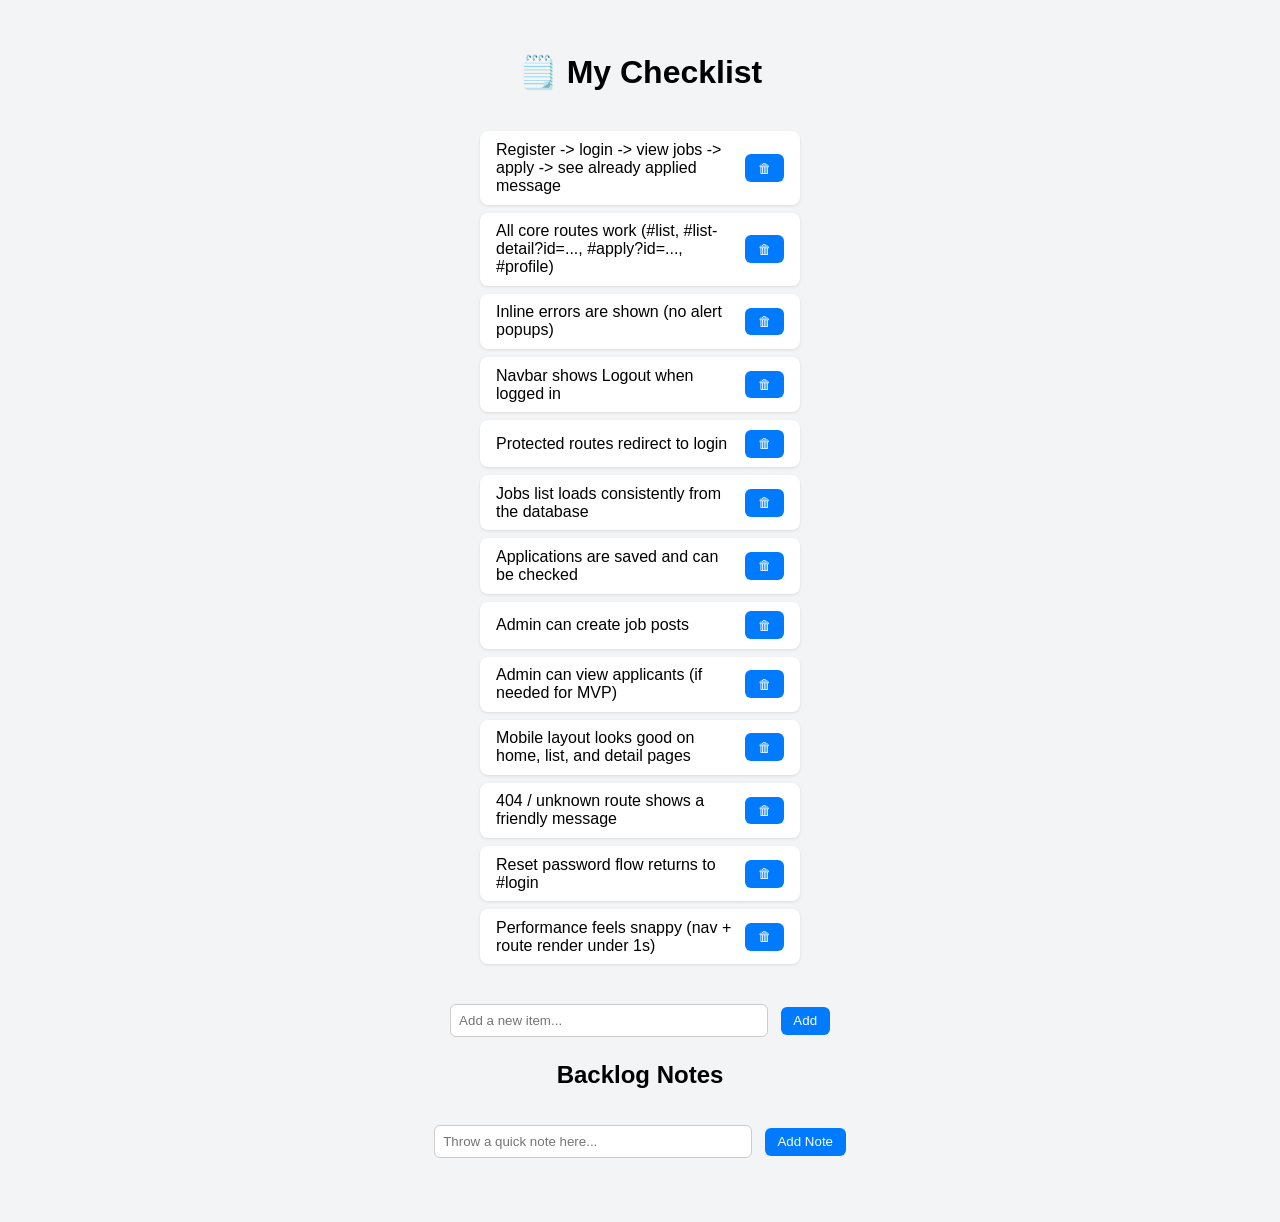
<file: check_list/index.html>
<!DOCTYPE html>
<html lang="en">
<head>
  <meta charset="UTF-8">
  <meta name="viewport" content="width=device-width, initial-scale=1.0">
  <title>Checklist App</title>
  <style>
    body {
      font-family: "Inter", sans-serif;
      background: #f3f4f6;
      margin: 0;
      padding: 2rem;
      display: flex;
      flex-direction: column;
      align-items: center;
    }

    h1 {
      margin-bottom: 1rem;
    }

    #checklist {
      list-style: none;
      padding: 0;
      width: 320px;
    }
    #notes {
      list-style: none;
      padding: 0;
      width: 320px;
      margin-top: 1rem;
    }
    #notes li {
      background: #fff7ed;
      margin: 0.4rem 0;
      padding: 0.55rem 0.8rem;
      border-radius: 8px;
      border: 1px solid #fed7aa;
      display: flex;
      justify-content: space-between;
      align-items: center;
      box-shadow: 0 1px 2px rgba(0,0,0,0.06);
      font-size: 0.9rem;
    }

    #checklist li {
      background: white;
      margin: 0.5rem 0;
      padding: 0.6rem 1rem;
      border-radius: 8px;
      display: flex;
      justify-content: space-between;
      align-items: center;
      box-shadow: 0 1px 3px rgba(0,0,0,0.1);
    }

    .checked {
      text-decoration: line-through;
      color: #888;
    }

    input[type="text"] {
      width: 300px;
      padding: 0.5rem;
      border: 1px solid #ccc;
      border-radius: 6px;
      margin-top: 1rem;
    }

    button {
      background: #007bff;
      color: white;
      border: none;
      padding: 0.4rem 0.8rem;
      border-radius: 6px;
      margin-left: 0.5rem;
      cursor: pointer;
    }

    button:hover {
      background: #0056b3;
    }
  </style>
</head>
<body>

  <h1>🗒️ My Checklist</h1>
  <ul id="checklist"></ul>

  <div>
    <input id="newItem" type="text" placeholder="Add a new item...">
    <button onclick="addItem()">Add</button>
  </div>

  <h2 style="margin-top:1.5rem;">Backlog Notes</h2>
  <div>
    <input id="newNote" type="text" placeholder="Throw a quick note here...">
    <button onclick="addNote()">Add Note</button>
  </div>
  <ul id="notes"></ul>

  <script>
    let checklist = [];
    let notes = [];

    // Load items from local JSON or localStorage
    async function loadChecklist() {
      try {
        const response = await fetch('data.json');
        checklist = await response.json();
      } catch (err) {
        // fallback if file missing
        checklist = JSON.parse(localStorage.getItem('checklist')) || [];
      }
      if (!Array.isArray(checklist) || checklist.length === 0) {
        checklist = [
          { text: 'Register -> login -> view jobs -> apply -> see already applied message', done: false },
          { text: 'All core routes work (#list, #list-detail?id=..., #apply?id=..., #profile)', done: false },
          { text: 'Inline errors are shown (no alert popups)', done: false },
          { text: 'Navbar shows Logout when logged in', done: false },
          { text: 'Protected routes redirect to login', done: false },
          { text: 'Jobs list loads consistently from the database', done: false },
          { text: 'Applications are saved and can be checked', done: false },
          { text: 'Admin can create job posts', done: false },
          { text: 'Admin can view applicants (if needed for MVP)', done: false },
          { text: 'Mobile layout looks good on home, list, and detail pages', done: false },
          { text: '404 / unknown route shows a friendly message', done: false },
          { text: 'Reset password flow returns to #login', done: false },
          { text: 'Performance feels snappy (nav + route render under 1s)', done: false }
        ];
      }
      renderList();
    }

    function renderList() {
      const list = document.getElementById('checklist');
      list.innerHTML = '';
      checklist.forEach((item, index) => {
        const li = document.createElement('li');
        li.className = item.done ? 'checked' : '';
        li.innerHTML = `
          <span onclick="toggleItem(${index})">${item.text}</span>
          <div>
            <button onclick="deleteItem(${index})">🗑</button>
          </div>`;
        list.appendChild(li);
      });
      localStorage.setItem('checklist', JSON.stringify(checklist));
    }

    function renderNotes() {
      const list = document.getElementById('notes');
      list.innerHTML = '';
      notes.forEach((item, index) => {
        const li = document.createElement('li');
        li.innerHTML = `
          <span>${item}</span>
          <button onclick="deleteNote(${index})">🗑</button>
        `;
        list.appendChild(li);
      });
      localStorage.setItem('checklist_notes', JSON.stringify(notes));
    }

    function addItem() {
      const input = document.getElementById('newItem');
      const text = input.value.trim();
      if (text) {
        checklist.push({ text, done: false });
        input.value = '';
        renderList();
      }
    }

    function toggleItem(index) {
      checklist[index].done = !checklist[index].done;
      renderList();
    }

    function deleteItem(index) {
      checklist.splice(index, 1);
      renderList();
    }

    function addNote() {
      const input = document.getElementById('newNote');
      const text = input.value.trim();
      if (text) {
        notes.push(text);
        input.value = '';
        renderNotes();
      }
    }

    function deleteNote(index) {
      notes.splice(index, 1);
      renderNotes();
    }

    notes = JSON.parse(localStorage.getItem('checklist_notes')) || [];
    loadChecklist();
    renderNotes();
  </script>

</body>
</html>
</file>
